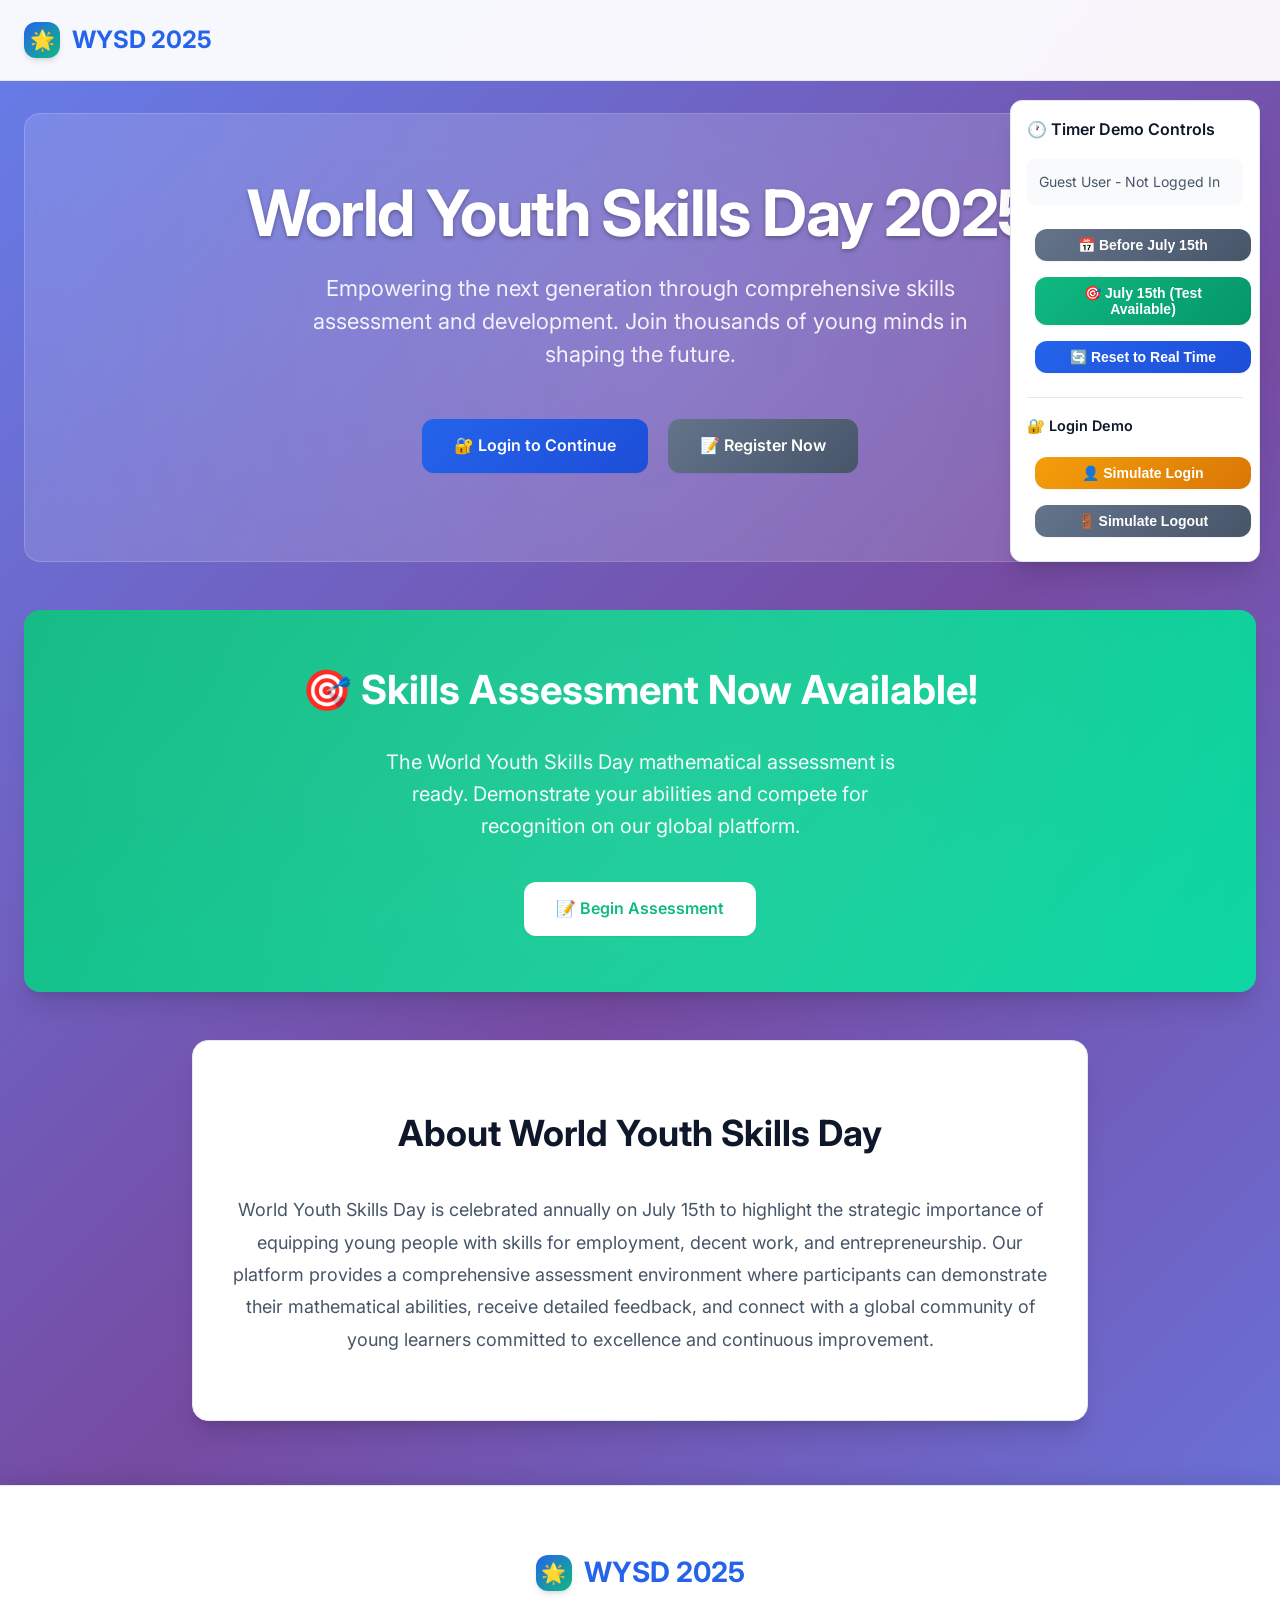
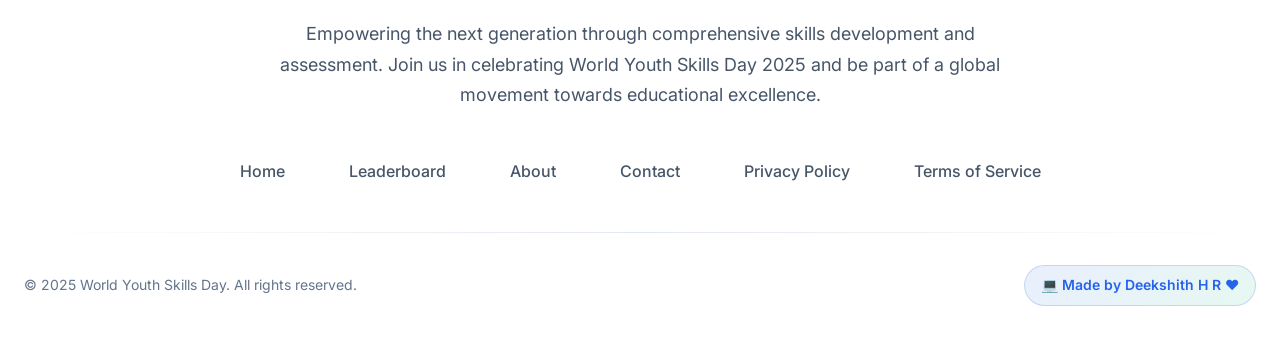
<file: index.html>
<!DOCTYPE html>
<html lang="en">
<head>
    <meta charset="UTF-8">
    <meta name="viewport" content="width=device-width, initial-scale=1.0">
    <title>World Youth Skills Day 2025 - Empowering Tomorrow's Leaders</title>
    <meta name="description" content="Join World Youth Skills Day 2025 - A global initiative to test and develop mathematical skills among youth. Participate in our comprehensive assessment program.">
    <link rel="preconnect" href="https://fonts.googleapis.com">
    <link rel="preconnect" href="https://fonts.gstatic.com" crossorigin>
    <link href="https://fonts.googleapis.com/css2?family=Inter:wght@300;400;500;600;700&display=swap" rel="stylesheet">
    <style>
        :root {
            --primary-color: #2563eb;
            --primary-hover: #1d4ed8;
            --secondary-color: #64748b;
            --accent-color: #10b981;
            --accent-hover: #059669;
            --danger-color: #ef4444;
            --danger-hover: #dc2626;
            --warning-color: #f59e0b;
            --warning-hover: #d97706;
            --background-primary: #ffffff;
            --background-secondary: #f8fafc;
            --background-accent: #f1f5f9;
            --text-primary: #0f172a;
            --text-secondary: #475569;
            --text-tertiary: #64748b;
            --border-color: #e2e8f0;
            --border-hover: #cbd5e1;
            --shadow-sm: 0 1px 2px 0 rgb(0 0 0 / 0.05);
            --shadow-md: 0 4px 6px -1px rgb(0 0 0 / 0.1), 0 2px 4px -2px rgb(0 0 0 / 0.1);
            --shadow-lg: 0 10px 15px -3px rgb(0 0 0 / 0.1), 0 4px 6px -4px rgb(0 0 0 / 0.1);
            --shadow-xl: 0 20px 25px -5px rgb(0 0 0 / 0.1), 0 8px 10px -6px rgb(0 0 0 / 0.1);
            --radius-sm: 0.375rem;
            --radius-md: 0.5rem;
            --radius-lg: 0.75rem;
            --radius-xl: 1rem;
        }

        * {
            margin: 0;
            padding: 0;
            box-sizing: border-box;
        }

        body {
            font-family: 'Inter', -apple-system, BlinkMacSystemFont, 'Segoe UI', sans-serif;
            line-height: 1.6;
            color: var(--text-primary);
            background: linear-gradient(135deg, #667eea 0%, #764ba2 50%, #667eea 100%);
            min-height: 100vh;
            -webkit-font-smoothing: antialiased;
            -moz-osx-font-smoothing: grayscale;
        }

        .container {
            max-width: 1280px;
            margin: 0 auto;
            padding: 0 1.5rem;
        }

        /* Professional Header */
        header {
            background: rgba(255, 255, 255, 0.95);
            backdrop-filter: blur(20px);
            border-bottom: 1px solid var(--border-color);
            position: sticky;
            top: 0;
            z-index: 1000;
            transition: all 0.3s ease;
        }

        nav {
            display: flex;
            justify-content: space-between;
            align-items: center;
            max-width: 1280px;
            margin: 0 auto;
            padding: 1rem 1.5rem;
            height: 80px;
        }

        .logo {
            display: flex;
            align-items: center;
            gap: 0.75rem;
            text-decoration: none;
            color: var(--primary-color);
            font-weight: 700;
            font-size: 1.5rem;
            transition: all 0.3s ease;
        }

        .logo:hover {
            transform: translateY(-1px);
        }

        .logo-icon {
            width: 36px;
            height: 36px;
            background: linear-gradient(135deg, var(--primary-color), var(--accent-color));
            border-radius: var(--radius-lg);
            display: flex;
            align-items: center;
            justify-content: center;
            color: white;
            font-size: 1.25rem;
            box-shadow: var(--shadow-md);
        }

        /* Desktop Navigation */
        .nav-links {
            display: flex;
            list-style: none;
            gap: 0.5rem;
            align-items: center;
        }

        .nav-links a {
            text-decoration: none;
            color: var(--text-secondary);
            font-weight: 500;
            font-size: 0.95rem;
            padding: 0.75rem 1rem;
            border-radius: var(--radius-md);
            transition: all 0.3s ease;
            position: relative;
        }

        .nav-links a:hover {
            color: var(--primary-color);
            background: rgba(37, 99, 235, 0.1);
            transform: translateY(-1px);
        }

        .nav-links a.active {
            color: var(--primary-color);
            background: rgba(37, 99, 235, 0.1);
            font-weight: 600;
        }

        /* User Info Section */
        .user-info {
            display: flex;
            align-items: center;
            gap: 1rem;
        }

        .user-avatar {
            width: 40px;
            height: 40px;
            background: linear-gradient(135deg, var(--primary-color), var(--accent-color));
            border-radius: 50%;
            display: flex;
            align-items: center;
            justify-content: center;
            color: white;
            font-weight: 600;
            font-size: 1rem;
            box-shadow: var(--shadow-md);
        }

        .user-details {
            display: flex;
            flex-direction: column;
        }

        .user-name {
            font-weight: 600;
            color: var(--text-primary);
            font-size: 0.9rem;
            line-height: 1.2;
        }

        .user-badge {
            background: linear-gradient(135deg, var(--accent-color), #06d6a0);
            color: white;
            padding: 0.125rem 0.5rem;
            border-radius: 9999px;
            font-size: 0.7rem;
            font-weight: 600;
            text-transform: uppercase;
            letter-spacing: 0.025em;
        }

        .logout-btn {
            background: var(--danger-color);
            color: white;
            border: none;
            padding: 0.5rem 1rem;
            border-radius: var(--radius-md);
            cursor: pointer;
            font-size: 0.875rem;
            font-weight: 500;
            transition: all 0.3s ease;
            box-shadow: var(--shadow-sm);
        }

        .logout-btn:hover {
            background: var(--danger-hover);
            transform: translateY(-1px);
            box-shadow: var(--shadow-md);
        }

        /* Mobile Menu Toggle */
        .mobile-menu-toggle {
            display: none;
            background: var(--primary-color);
            color: white;
            border: none;
            padding: 0.75rem;
            border-radius: var(--radius-md);
            cursor: pointer;
            font-size: 1.125rem;
            transition: all 0.3s ease;
            box-shadow: var(--shadow-sm);
        }

        .mobile-menu-toggle:hover {
            background: var(--primary-hover);
            transform: scale(1.05);
        }

        .mobile-menu-toggle:active {
            transform: scale(0.95);
        }

        /* Mobile Navigation */
        .mobile-nav-overlay {
            position: fixed;
            top: 0;
            left: 0;
            width: 100%;
            height: 100%;
            background: rgba(0, 0, 0, 0.5);
            backdrop-filter: blur(4px);
            z-index: 1001;
            opacity: 0;
            visibility: hidden;
            transition: all 0.3s ease;
        }

        .mobile-nav-overlay.active {
            opacity: 1;
            visibility: visible;
        }

        .mobile-nav-menu {
            position: fixed;
            top: 0;
            right: -100%;
            width: min(400px, 85vw);
            height: 100%;
            background: var(--background-primary);
            box-shadow: var(--shadow-xl);
            transition: right 0.3s ease;
            z-index: 1002;
            display: flex;
            flex-direction: column;
        }

        .mobile-nav-menu.open {
            right: 0;
        }

        .mobile-nav-header {
            background: linear-gradient(135deg, var(--primary-color), var(--accent-color));
            color: white;
            padding: 2rem 1.5rem;
            display: flex;
            justify-content: space-between;
            align-items: center;
        }

        .mobile-nav-title {
            font-weight: 700;
            font-size: 1.25rem;
            display: flex;
            align-items: center;
            gap: 0.75rem;
        }

        .mobile-close-btn {
            background: rgba(255, 255, 255, 0.2);
            border: none;
            color: white;
            font-size: 1.5rem;
            cursor: pointer;
            padding: 0.5rem;
            border-radius: var(--radius-md);
            transition: all 0.3s ease;
            width: 40px;
            height: 40px;
            display: flex;
            align-items: center;
            justify-content: center;
        }

        .mobile-close-btn:hover {
            background: rgba(255, 255, 255, 0.3);
            transform: scale(1.1);
        }

        .mobile-nav-content {
            flex: 1;
            padding: 1.5rem;
            display: flex;
            flex-direction: column;
            overflow-y: auto;
        }

        .mobile-nav-links {
            list-style: none;
            margin-bottom: 2rem;
        }

        .mobile-nav-links li {
            margin-bottom: 0.25rem;
        }

        .mobile-nav-links a {
            text-decoration: none;
            color: var(--text-secondary);
            font-weight: 500;
            font-size: 1rem;
            padding: 1rem 1.25rem;
            display: flex;
            align-items: center;
            gap: 1rem;
            border-radius: var(--radius-lg);
            transition: all 0.3s ease;
            border-left: 3px solid transparent;
        }

        .mobile-nav-links a:hover {
            background: var(--background-accent);
            color: var(--primary-color);
            border-left-color: var(--primary-color);
            transform: translateX(0.25rem);
        }

        .mobile-nav-links a.active {
            background: linear-gradient(135deg, var(--primary-color), var(--accent-color));
            color: white;
            border-left-color: var(--warning-color);
            box-shadow: var(--shadow-md);
        }

        .mobile-user-section {
            border-top: 1px solid var(--border-color);
            padding-top: 1.5rem;
            margin-top: auto;
        }

        .mobile-user-info {
            display: flex;
            align-items: center;
            gap: 1rem;
            margin-bottom: 1.5rem;
            padding: 1rem;
            background: var(--background-secondary);
            border-radius: var(--radius-lg);
        }

        /* Professional Hero Section */
        .hero {
            text-align: center;
            padding: 4rem 0 5rem;
            background: rgba(255, 255, 255, 0.1);
            border-radius: var(--radius-xl);
            margin: 2rem 0;
            backdrop-filter: blur(20px);
            border: 1px solid rgba(255, 255, 255, 0.2);
            position: relative;
            overflow: hidden;
        }

        .hero::before {
            content: '';
            position: absolute;
            top: -50%;
            left: -50%;
            width: 200%;
            height: 200%;
            background: radial-gradient(circle, rgba(255,255,255,0.1) 0%, transparent 70%);
            animation: heroFloat 8s ease-in-out infinite;
        }

        @keyframes heroFloat {
            0%, 100% { transform: translateY(0px) rotate(0deg); }
            50% { transform: translateY(-30px) rotate(180deg); }
        }

        .hero-content {
            position: relative;
            z-index: 2;
        }

        .hero h1 {
            font-size: clamp(2.5rem, 5vw, 4rem);
            font-weight: 700;
            margin-bottom: 1.5rem;
            color: white;
            text-shadow: 0 2px 4px rgba(0,0,0,0.3);
            line-height: 1.1;
            letter-spacing: -0.025em;
        }

        .hero-subtitle {
            font-size: clamp(1.1rem, 2vw, 1.375rem);
            margin-bottom: 2.5rem;
            color: rgba(255, 255, 255, 0.9);
            font-weight: 400;
            max-width: 42rem;
            margin-left: auto;
            margin-right: auto;
            line-height: 1.5;
        }

        .hero-welcome {
            background: rgba(255, 255, 255, 0.15);
            backdrop-filter: blur(10px);
            padding: 2rem;
            border-radius: var(--radius-xl);
            margin-bottom: 2.5rem;
            border: 1px solid rgba(255, 255, 255, 0.2);
            max-width: 32rem;
            margin-left: auto;
            margin-right: auto;
        }

        .hero-welcome h2 {
            color: white;
            margin-bottom: 0.75rem;
            font-size: 1.75rem;
            font-weight: 600;
        }

        .hero-welcome p {
            color: rgba(255, 255, 255, 0.9);
            font-size: 1.125rem;
        }

        /* Professional Buttons */
        .btn {
            display: inline-flex;
            align-items: center;
            justify-content: center;
            gap: 0.5rem;
            padding: 0.875rem 2rem;
            font-size: 1rem;
            font-weight: 600;
            text-decoration: none;
            border-radius: var(--radius-lg);
            transition: all 0.3s ease;
            border: none;
            cursor: pointer;
            margin: 0.5rem;
            box-shadow: var(--shadow-sm);
            position: relative;
            overflow: hidden;
        }

        .btn::before {
            content: '';
            position: absolute;
            top: 50%;
            left: 50%;
            width: 0;
            height: 0;
            background: rgba(255, 255, 255, 0.2);
            border-radius: 50%;
            transform: translate(-50%, -50%);
            transition: width 0.3s, height 0.3s;
        }

        .btn:hover::before {
            width: 200%;
            height: 200%;
        }

        .btn:hover {
            transform: translateY(-2px);
            box-shadow: var(--shadow-lg);
        }

        .btn:active {
            transform: translateY(0);
        }

        .btn.primary {
            background: linear-gradient(135deg, var(--primary-color), var(--primary-hover));
            color: white;
        }

        .btn.secondary {
            background: linear-gradient(135deg, var(--secondary-color), #475569);
            color: white;
        }

        .btn.success {
            background: linear-gradient(135deg, var(--accent-color), var(--accent-hover));
            color: white;
        }

        .btn.warning {
            background: linear-gradient(135deg, var(--warning-color), var(--warning-hover));
            color: white;
        }

        .btn:disabled {
            opacity: 0.6;
            cursor: not-allowed;
            transform: none;
        }

        /* Professional Quick Actions */
        .quick-actions {
            background: var(--background-primary);
            padding: 3rem 2.5rem;
            border-radius: var(--radius-xl);
            margin: 3rem 0;
            text-align: center;
            box-shadow: var(--shadow-xl);
            border: 1px solid var(--border-color);
        }

        .quick-actions h2 {
            margin-bottom: 1rem;
            color: var(--text-primary);
            font-size: 2.25rem;
            font-weight: 700;
        }

        .quick-actions-subtitle {
            color: var(--text-secondary);
            font-size: 1.125rem;
            margin-bottom: 3rem;
            max-width: 32rem;
            margin-left: auto;
            margin-right: auto;
        }

        .actions-grid {
            display: grid;
            grid-template-columns: repeat(auto-fit, minmax(280px, 1fr));
            gap: 2rem;
            margin-top: 2rem;
        }

        .action-card {
            background: var(--background-secondary);
            padding: 2.5rem 2rem;
            border-radius: var(--radius-xl);
            text-align: center;
            transition: all 0.3s ease;
            border: 1px solid var(--border-color);
            position: relative;
            overflow: hidden;
        }

        .action-card::before {
            content: '';
            position: absolute;
            top: -50%;
            right: -50%;
            width: 100%;
            height: 100%;
            background: linear-gradient(135deg, rgba(37, 99, 235, 0.05), rgba(16, 185, 129, 0.05));
            border-radius: 50%;
            transition: transform 0.3s ease;
        }

        .action-card:hover::before {
            transform: scale(1.5);
        }

        .action-card:hover {
            transform: translateY(-8px);
            box-shadow: var(--shadow-xl);
            border-color: var(--primary-color);
        }

        .action-card-icon {
            width: 64px;
            height: 64px;
            background: linear-gradient(135deg, var(--primary-color), var(--accent-color));
            border-radius: var(--radius-xl);
            display: flex;
            align-items: center;
            justify-content: center;
            color: white;
            font-size: 1.75rem;
            margin: 0 auto 1.5rem;
            box-shadow: var(--shadow-md);
        }

        .action-card h3 {
            color: var(--text-primary);
            margin-bottom: 1rem;
            font-size: 1.375rem;
            font-weight: 600;
            position: relative;
            z-index: 2;
        }

        .action-card p {
            color: var(--text-secondary);
            margin-bottom: 2rem;
            line-height: 1.6;
            position: relative;
            z-index: 2;
        }

        /* Professional Countdown */
        .countdown {
            background: var(--background-primary);
            padding: 3rem 2rem;
            border-radius: var(--radius-xl);
            margin: 3rem 0;
            text-align: center;
            box-shadow: var(--shadow-xl);
            border: 1px solid var(--border-color);
        }

        .countdown h2 {
            margin-bottom: 2rem;
            color: var(--text-primary);
            font-size: 2rem;
            font-weight: 700;
        }

        .countdown-display {
            display: flex;
            justify-content: center;
            gap: 1.5rem;
            flex-wrap: wrap;
        }

        .countdown-item {
            background: linear-gradient(135deg, var(--primary-color), var(--accent-color));
            color: white;
            padding: 2rem 1.5rem;
            border-radius: var(--radius-xl);
            min-width: 100px;
            text-align: center;
            position: relative;
            overflow: hidden;
            box-shadow: var(--shadow-lg);
        }

        .countdown-item::before {
            content: '';
            position: absolute;
            top: 0;
            left: -100%;
            width: 100%;
            height: 100%;
            background: linear-gradient(90deg, transparent, rgba(255,255,255,0.2), transparent);
            animation: shimmer 3s infinite;
        }

        @keyframes shimmer {
            0% { left: -100%; }
            100% { left: 100%; }
        }

        .countdown-item .number {
            font-size: 2.5rem;
            font-weight: 700;
            display: block;
            position: relative;
            z-index: 2;
            line-height: 1;
        }

        .countdown-item .label {
            font-size: 0.875rem;
            opacity: 0.9;
            position: relative;
            z-index: 2;
            font-weight: 500;
            text-transform: uppercase;
            letter-spacing: 0.05em;
        }

        /* Test Available Section */
        .test-available {
            background: linear-gradient(135deg, var(--accent-color), #06d6a0);
            color: white;
            padding: 3rem 2rem;
            border-radius: var(--radius-xl);
            text-align: center;
            margin: 3rem 0;
            box-shadow: var(--shadow-xl);
            position: relative;
            overflow: hidden;
        }

        .test-available::before {
            content: '';
            position: absolute;
            top: -50%;
            right: -50%;
            width: 200%;
            height: 200%;
            background: radial-gradient(circle, rgba(255,255,255,0.1) 0%, transparent 70%);
            animation: testPulse 6s ease-in-out infinite;
        }

        @keyframes testPulse {
            0%, 100% { transform: scale(1) rotate(0deg); }
            50% { transform: scale(1.1) rotate(180deg); }
        }

        .test-available h2 {
            margin-bottom: 1.5rem;
            font-size: 2.5rem;
            font-weight: 700;
            position: relative;
            z-index: 2;
        }

        .test-available p {
            font-size: 1.25rem;
            margin-bottom: 2rem;
            opacity: 0.95;
            position: relative;
            z-index: 2;
            max-width: 32rem;
            margin-left: auto;
            margin-right: auto;
        }

        /* About Section */
        .about-section {
            background: var(--background-primary);
            padding: 4rem 2.5rem;
            border-radius: var(--radius-xl);
            text-align: center;
            box-shadow: var(--shadow-xl);
            max-width: 56rem;
            margin: 3rem auto;
            border: 1px solid var(--border-color);
        }

        .about-section h2 {
            margin-bottom: 2rem;
            color: var(--text-primary);
            font-size: 2.25rem;
            font-weight: 700;
        }

        .about-section p {
            line-height: 1.8;
            color: var(--text-secondary);
            font-size: 1.125rem;
        }

        /* Professional Footer */
        .footer {
            background: var(--background-primary);
            backdrop-filter: blur(20px);
            padding: 4rem 0 2rem;
            margin-top: 4rem;
            box-shadow: 0 -4px 20px rgba(0,0,0,0.1);
            border-top: 1px solid var(--border-color);
        }

        .footer-content {
            max-width: 1280px;
            margin: 0 auto;
            padding: 0 1.5rem;
            text-align: center;
        }

        .footer-logo {
            font-size: 1.75rem;
            font-weight: 700;
            color: var(--primary-color);
            margin-bottom: 1.5rem;
            display: flex;
            align-items: center;
            justify-content: center;
            gap: 0.75rem;
        }

        .footer-description {
            color: var(--text-secondary);
            margin-bottom: 2.5rem;
            font-size: 1.125rem;
            max-width: 48rem;
            margin-left: auto;
            margin-right: auto;
            line-height: 1.7;
        }

        .footer-links {
            display: flex;
            justify-content: center;
            gap: 2rem;
            margin-bottom: 2.5rem;
            flex-wrap: wrap;
        }

        .footer-links a {
            color: var(--text-secondary);
            text-decoration: none;
            font-weight: 500;
            transition: all 0.3s ease;
            padding: 0.5rem 1rem;
            border-radius: var(--radius-md);
        }

        .footer-links a:hover {
            color: var(--primary-color);
            background: rgba(37, 99, 235, 0.1);
            transform: translateY(-1px);
        }

        .footer-divider {
            height: 1px;
            background: linear-gradient(90deg, transparent, var(--border-color), transparent);
            margin: 2rem 0;
        }

        .footer-bottom {
            display: flex;
            justify-content: space-between;
            align-items: center;
            color: var(--text-tertiary);
            font-size: 0.875rem;
            flex-wrap: wrap;
            gap: 1rem;
        }

        .footer-copyright {
            display: flex;
            align-items: center;
            gap: 0.5rem;
        }

        .footer-developer {
            display: flex;
            align-items: center;
            gap: 0.5rem;
            color: var(--primary-color);
            font-weight: 600;
            background: linear-gradient(135deg, rgba(37, 99, 235, 0.1), rgba(16, 185, 129, 0.1));
            padding: 0.5rem 1rem;
            border-radius: 9999px;
            border: 1px solid rgba(37, 99, 235, 0.2);
        }

        /* Loading State */
        .loading {
            text-align: center;
            padding: 3rem;
            color: rgba(255, 255, 255, 0.9);
        }

        .spinner {
            width: 40px;
            height: 40px;
            border: 3px solid rgba(255, 255, 255, 0.3);
            border-top: 3px solid white;
            border-radius: 50%;
            animation: spin 1s linear infinite;
            display: inline-block;
            margin-bottom: 1rem;
        }

        @keyframes spin {
            0% { transform: rotate(0deg); }
            100% { transform: rotate(360deg); }
        }

        /* Utility Classes */
        .hidden {
            display: none !important;
        }

        .sr-only {
            position: absolute;
            width: 1px;
            height: 1px;
            padding: 0;
            margin: -1px;
            overflow: hidden;
            clip: rect(0, 0, 0, 0);
            white-space: nowrap;
            border: 0;
        }

        /* Demo Controls */
        .demo-controls {
            position: fixed;
            top: 100px;
            right: 20px;
            background: var(--background-primary);
            padding: 1rem;
            border-radius: var(--radius-lg);
            box-shadow: var(--shadow-xl);
            border: 1px solid var(--border-color);
            z-index: 999;
            max-width: 250px;
        }

        .demo-controls h3 {
            margin-bottom: 1rem;
            color: var(--text-primary);
            font-size: 1rem;
            font-weight: 600;
        }

        .demo-controls button {
            width: 100%;
            margin-bottom: 0.5rem;
            padding: 0.5rem 1rem;
            font-size: 0.875rem;
        }

        .demo-status {
            background: var(--background-secondary);
            padding: 0.75rem;
            border-radius: var(--radius-md);
            margin-bottom: 1rem;
            color: var(--text-secondary);
            font-size: 0.875rem;
        }

        .demo-login-section {
            border-top: 1px solid var(--border-color);
            padding-top: 1rem;
            margin-top: 1rem;
        }

        .demo-login-section h4 {
            color: var(--text-primary);
            font-size: 0.9rem;
            font-weight: 600;
            margin-bottom: 0.75rem;
        }

        /* Responsive Design */
        @media (max-width: 768px) {
            .nav-links {
                display: none;
            }

            .user-info {
                display: none;
            }

            .mobile-menu-toggle {
                display: block;
            }

            .container {
                padding: 0 1rem;
            }

            .hero {
                padding: 3rem 0 4rem;
                margin: 1.5rem 0;
            }

            .quick-actions {
                padding: 2.5rem 1.5rem;
            }

            .actions-grid {
                grid-template-columns: 1fr;
                gap: 1.5rem;
            }

            .action-card {
                padding: 2rem 1.5rem;
            }

            .countdown {
                padding: 2.5rem 1.5rem;
            }

            .countdown-display {
                gap: 1rem;
            }

            .countdown-item {
                min-width: 80px;
                padding: 1.5rem 1rem;
            }

            .countdown-item .number {
                font-size: 2rem;
            }

            .footer-bottom {
                flex-direction: column;
                text-align: center;
                gap: 1.5rem;
            }

            .footer-links {
                gap: 1.5rem;
                justify-content: center;
            }

            .demo-controls {
                position: relative;
                top: auto;
                right: auto;
                margin: 2rem auto;
                width: 100%;
                max-width: none;
            }
        }

        @media (max-width: 480px) {
            .hero h1 {
                font-size: 2rem;
            }
            
            .countdown-item .number {
                font-size: 1.75rem;
            }

            .hero-welcome h2 {
                font-size: 1.5rem;
            }

            .mobile-nav-menu {
                width: 100%;
                right: -100%;
            }

            .footer-links {
                flex-direction: column;
                gap: 1rem;
            }

            .about-section {
                padding: 3rem 1.5rem;
            }
        }
    </style>
</head>
<body>
    <header>
        <nav>
            <a href="index.html" class="logo" aria-label="WYSD 2025 Home">
                <div class="logo-icon">🌟</div>
                <span>WYSD 2025</span>
            </a>

            <!-- Desktop Navigation -->
            <ul class="nav-links" role="menubar" id="userNav">
                <li role="none"><a href="index.html" class="active" role="menuitem">Home</a></li>
                <li role="none"><a href="dashboard.html" role="menuitem">Dashboard</a></li>
                <li role="none"><a href="test.html" role="menuitem">Assessment</a></li>
                <li role="none"><a href="practice-test.html" role="menuitem">Practice Test</a></li>
                <li role="none"><a href="analytics.html" role="menuitem">Analytics</a></li>
                <li role="none"><a href="leaderboard.html" role="menuitem">Leaderboard</a></li>
            </ul>

            <!-- Desktop User Info -->
            <div class="user-info hidden" id="userInfo">
            <!-- Guest Desktop Navigation (hidden by default) -->
            <ul class="nav-links hidden" role="menubar" id="guestNav">
                <li role="none"><a href="index.html" class="active" role="menuitem">Home</a></li>
                <li role="none"><a href="register.html" role="menuitem">Register</a></li>
                <li role="none"><a href="login.html" role="menuitem">Login</a></li>
                <li role="none"><a href="leaderboard.html" role="menuitem">Leaderboard</a></li>
            </ul>
                <div class="user-avatar" id="userAvatar" aria-label="User Avatar">U</div>
                <div class="user-details">
                    <span class="user-name" id="userName">Loading...</span>
                    <span class="user-badge">PARTICIPANT</span>
                </div>
                <button class="logout-btn" onclick="logout()" aria-label="Logout">Logout</button>
            </div>

            <!-- Mobile Menu Toggle -->
            <button 
                class="mobile-menu-toggle" 
                onclick="toggleMobileMenu()" 
                aria-label="Open navigation menu"
                aria-expanded="false"
                aria-controls="mobileNavMenu"
            >
                ☰
            </button>
        </nav>
    </header>

    <!-- Mobile Navigation Overlay -->
    <div class="mobile-nav-overlay" id="mobileNavOverlay" onclick="closeMobileMenu()"></div>
    
    <!-- Mobile Navigation Menu -->
    <div class="mobile-nav-menu" id="mobileNavMenu" role="dialog" aria-modal="true" aria-labelledby="mobileNavTitle">
        <div class="mobile-nav-header">
            <div class="mobile-nav-title" id="mobileNavTitle">
                <div class="logo-icon">🌟</div>
                WYSD 2025
            </div>
            <button 
                class="mobile-close-btn" 
                onclick="closeMobileMenu()" 
                aria-label="Close navigation menu"
            >
                
            </button>
        </div>
        
        <div class="mobile-nav-content">
            <!-- Guest Mobile Navigation -->
            <ul class="mobile-nav-links" id="mobileGuestNav" role="menu">
                <li role="none"><a href="index.html" class="active" role="menuitem">🏠 Home</a></li>
                <li role="none"><a href="register.html" role="menuitem">📝 Register</a></li>
                <li role="none"><a href="login.html" role="menuitem">🔐 Login</a></li>
                <li role="none"><a href="leaderboard.html" role="menuitem">🏆 Leaderboard</a></li>
            </ul>

            <!-- User Mobile Navigation (Hidden by default) -->
            <ul class="mobile-nav-links hidden" id="mobileUserNav" role="menu">
                <li role="none"><a href="index.html" class="active" role="menuitem">🏠 Home</a></li>
                <li role="none"><a href="dashboard.html" role="menuitem">📊 Dashboard</a></li>
                <li role="none"><a href="test.html" role="menuitem">📝 Test</a></li>
                <li role="none"><a href="leaderboard.html" role="menuitem">🏆 Leaderboard</a></li>
            </ul>
            
            <!-- Mobile User Section -->
            <div class="mobile-user-section hidden" id="mobileUserSection">
                <div class="mobile-user-info">
                    <div class="user-avatar" id="mobileUserAvatar">U</div>
                    <div>
                        <div class="user-name" id="mobileUserName">User</div>
                        <div class="user-badge">PARTICIPANT</div>
                    </div>
                </div>
                <button class="btn primary" onclick="logout()" style="width: 100%;">
                    🔐 Logout
                </button>
            </div>
        </div>
    </div>

    <!-- Demo Controls -->
    <div class="demo-controls">
        <h3>🕐 Timer Demo Controls</h3>
        <div class="demo-status" id="demoStatus">
            Current Status: Loading...
        </div>
        <button class="btn secondary" onclick="simulateBeforeJuly15()">
            📅 Before July 15th
        </button>
        <button class="btn success" onclick="simulateJuly15()">
            🎯 July 15th (Test Available)
        </button>
        <button class="btn primary" onclick="resetToActualTime()">
            🔄 Reset to Real Time
        </button>
        
        <div class="demo-login-section">
            <h4>🔐 Login Demo</h4>
            <button class="btn warning" onclick="simulateLogin()">
                👤 Simulate Login
            </button>
            <button class="btn secondary" onclick="simulateLogout()">
                🚪 Simulate Logout
            </button>
        </div>
    </div>

    <div class="container">
        <!-- Loading State -->
        <div id="loadingState" class="hero">
            <div class="loading">
                <div class="spinner"></div>
                <h2>Loading Your Experience...</h2>
                <p>Preparing the World Youth Skills Day platform</p>
            </div>
        </div>

        <!-- Guest User Content -->
        <div id="guestContent" class="hidden">
            <div class="hero">
                <div class="hero-content">
                    <h1>World Youth Skills Day 2025</h1>
                    <p class="hero-subtitle">
                        Empowering the next generation through comprehensive skills assessment and development. 
                        Join thousands of young minds in shaping the future.
                    </p>
                    <div>
                        <a href="login.html" class="btn primary">
                            🔐 Login to Continue
                        </a>
                        <a href="register.html" class="btn secondary">
                            📝 Register Now
                        </a>
                    </div>
                </div>
            </div>
        </div>

        <!-- Logged-in User Content -->
        <div id="userContent" class="hidden">
            <div class="hero">
                <div class="hero-content">
                    <h1>World Youth Skills Day 2025</h1>
                    <div class="hero-welcome">
                        <h2>Welcome back! 👋</h2>
                        <p>Ready to showcase your skills and compete with talented individuals worldwide?</p>
                    </div>
                    <div id="userActionButtons">
                        <!-- Buttons will be dynamically inserted here -->
                    </div>
                </div>
            </div>

            <div class="quick-actions">
                <h2>🚀 Quick Actions</h2>
                <p class="quick-actions-subtitle">
                    Access your personalized dashboard and explore available features
                </p>
                <div class="actions-grid">
                    <div class="action-card">
                        <div class="action-card-icon">📊</div>
                        <h3>Personal Dashboard</h3>
                        <p>Monitor your progress, view detailed analytics, and track your performance metrics</p>
                        <a href="dashboard.html" class="btn secondary">Access Dashboard</a>
                    </div>
                    <div class="action-card">
                        <div class="action-card-icon">🏆</div>
                        <h3>Global Leaderboard</h3>
                        <p>See how you rank against participants worldwide and discover top performers</p>
                        <a href="leaderboard.html" class="btn secondary">View Rankings</a>
                    </div>
                    <div class="action-card" id="testActionCard">
                        <div class="action-card-icon">📝</div>
                        <h3>Skills Assessment</h3>
                        <p id="testActionText">Participate in our comprehensive mathematical skills evaluation</p>
                        <div id="testActionButton">
                            <!-- Button will be dynamically inserted -->
                        </div>
                    </div>
                </div>
            </div>
        </div>

        <!-- Countdown Timer (shown when test is not available) -->
        <div class="countdown" id="countdownSection">
            <h2 id="countdownTitle">Assessment Available July 15th</h2>
            <div class="countdown-display" id="countdownDisplay">
                <div class="countdown-item">
                    <span class="number" id="days">00</span>
                    <span class="label">Days</span>
                </div>
                <div class="countdown-item">
                    <span class="number" id="hours">00</span>
                    <span class="label">Hours</span>
                </div>
                <div class="countdown-item">
                    <span class="number" id="minutes">00</span>
                    <span class="label">Minutes</span>
                </div>
                <div class="countdown-item">
                    <span class="number" id="seconds">00</span>
                    <span class="label">Seconds</span>
                </div>
            </div>
        </div>

        <!-- Test Available Section (shown when test is available) -->
        <div class="test-available hidden" id="testAvailableSection">
            <h2>🎯 Skills Assessment Now Available!</h2>
            <p>
                The World Youth Skills Day mathematical assessment is ready. 
                Demonstrate your abilities and compete for recognition on our global platform.
            </p>
            <a href="test.html" class="btn" style="background: white; color: var(--accent-color); font-weight: 600;">
                📝 Begin Assessment
            </a>
        </div>

        <div class="about-section">
            <h2>About World Youth Skills Day</h2>
            <p>
                World Youth Skills Day is celebrated annually on July 15th to highlight the strategic importance 
                of equipping young people with skills for employment, decent work, and entrepreneurship. 
                Our platform provides a comprehensive assessment environment where participants can demonstrate 
                their mathematical abilities, receive detailed feedback, and connect with a global community 
                of young learners committed to excellence and continuous improvement.
            </p>
        </div>
    </div>

    <!-- Professional Footer -->
    <footer class="footer">
        <div class="footer-content">
            <div class="footer-logo">
                <div class="logo-icon">🌟</div>
                WYSD 2025
            </div>
            <p class="footer-description">
                Empowering the next generation through comprehensive skills development and assessment. 
                Join us in celebrating World Youth Skills Day 2025 and be part of a global movement 
                towards educational excellence.
            </p>
            
            <div class="footer-links">
                <a href="index.html">Home</a>
                <a href="leaderboard.html">Leaderboard</a>
                <a href="#about">About</a>
                <a href="#contact">Contact</a>
                <a href="#privacy">Privacy Policy</a>
                <a href="#terms">Terms of Service</a>
            </div>
            
            <div class="footer-divider"></div>
            
            <div class="footer-bottom">
                <div class="footer-copyright">
                    <span>© 2025 World Youth Skills Day. All rights reserved.</span>
                </div>
                <div class="footer-developer">
                    💻 Made by Deekshith H R ❤️
                </div>
            </div>
        </div>
    </footer>

    <script>
        // Global variables for timer control
        let countdownInterval;
        let simulatedDate = null; // null means use real time
        let currentUser = null;
        let isLoggedIn = false; // Track actual login state

        // Demo control functions
        window.simulateBeforeJuly15 = function() {
            simulatedDate = new Date('2025-07-10T10:30:00');
            updateDemoStatus('Simulating: July 10th, 2025 (Before July 15th)');
            updateCountdown();
            setupUserButtons();
        };

        window.simulateJuly15 = function() {
            simulatedDate = new Date('2025-07-15T00:00:00');
            updateDemoStatus('Simulating: July 15th, 2025 (Test Available)');
            updateCountdown();
            setupUserButtons();
        };

        window.resetToActualTime = function() {
            simulatedDate = null;
            updateDemoStatus('Using Real Time: ' + new Date().toLocaleDateString());
            updateCountdown();
            setupUserButtons();
        };

        // Demo login/logout functions
        window.simulateLogin = function() {
            const demoUser = {
                email: 'demo@wysd2025.com',
                name: 'Demo User',
                uid: 'demo-uid-' + Date.now()
            };

            // Store in localStorage
            localStorage.setItem('wysd_user', JSON.stringify(demoUser));
            
            // Update state
            currentUser = demoUser;
            isLoggedIn = true;
            
            // Update UI
            showContent(true, demoUser);
            updateDemoStatus('Demo User Logged In: ' + demoUser.email);
        };

        window.simulateLogout = function() {
            // Clear session
            localStorage.removeItem('wysd_user');
            
            // Update state
            currentUser = null;
            isLoggedIn = false;
            
            // Update UI
            showContent(false);
            updateDemoStatus('User Logged Out - Showing Guest Content');
        };

        function updateDemoStatus(status) {
            const statusElement = document.getElementById('demoStatus');
            if (statusElement) {
                statusElement.textContent = status;
            }
        }

        // Mobile navigation functions
        window.toggleMobileMenu = function() {
            const overlay = document.getElementById('mobileNavOverlay');
            const menu = document.getElementById('mobileNavMenu');
            const toggle = document.querySelector('.mobile-menu-toggle');
            
            if (!overlay || !menu || !toggle) return;
            
            overlay.classList.add('active');
            menu.classList.add('open');
            toggle.setAttribute('aria-expanded', 'true');
            document.body.style.overflow = 'hidden';
            
            const firstMenuItem = menu.querySelector('a[role="menuitem"]');
            if (firstMenuItem) firstMenuItem.focus();
        };

        window.closeMobileMenu = function() {
            const overlay = document.getElementById('mobileNavOverlay');
            const menu = document.getElementById('mobileNavMenu');
            const toggle = document.querySelector('.mobile-menu-toggle');
            
            if (!overlay || !menu || !toggle) return;
            
            overlay.classList.remove('active');
            menu.classList.remove('open');
            toggle.setAttribute('aria-expanded', 'false');
            document.body.style.overflow = '';
            toggle.focus();
        };

        // Generate user avatar initial
        function generateAvatar(name) {
            const initial = name ? name.charAt(0).toUpperCase() : 'U';
            const avatarElements = [
                document.getElementById('userAvatar'),
                document.getElementById('mobileUserAvatar')
            ];
            
            avatarElements.forEach(element => {
                if (element) element.textContent = initial;
            });
        }

        // Check if user is logged in - FIXED VERSION
        function checkAuthStatus() {
            const userSession = localStorage.getItem('wysd_user');
            
            if (userSession) {
                try {
                    const userData = JSON.parse(userSession);
                    // Validate the session data
                    if (userData && userData.email) {
                        return userData;
                    } else {
                        // Invalid session data, remove it
                        localStorage.removeItem('wysd_user');
                        return null;
                    }
                } catch (e) {
                    // Invalid JSON, remove it
                    localStorage.removeItem('wysd_user');
                    return null;
                }
            }
            
            // Return null if no valid session exists
            return null;
        }

        // Show content based on login status - FIXED VERSION
        function showContent(loggedIn, user = null) {
            const elements = {
                loadingState: document.getElementById('loadingState'),
                guestContent: document.getElementById('guestContent'),
                userContent: document.getElementById('userContent'),
                guestNav: document.getElementById('guestNav'),
                userNav: document.getElementById('userNav'),
                userInfo: document.getElementById('userInfo'),
                userName: document.getElementById('userName'),
                mobileGuestNav: document.getElementById('mobileGuestNav'),
                mobileUserNav: document.getElementById('mobileUserNav'),
                mobileUserSection: document.getElementById('mobileUserSection'),
                mobileUserName: document.getElementById('mobileUserName')
            };

            // Hide loading state
            if (elements.loadingState) {
                elements.loadingState.classList.add('hidden');
            }

            // Update login state
            isLoggedIn = loggedIn;
            currentUser = user;

            if (loggedIn && user) {
                // Show logged-in user content
                elements.guestContent?.classList.add('hidden');
                elements.userContent?.classList.remove('hidden');
                
                // Desktop navigation
                elements.guestNav?.classList.add('hidden');
                elements.userNav?.classList.remove('hidden');
                elements.userInfo?.classList.remove('hidden');
                
                // Mobile navigation
                elements.mobileGuestNav?.classList.add('hidden');
                elements.mobileUserNav?.classList.remove('hidden');
                elements.mobileUserSection?.classList.remove('hidden');
                
                // Update user info
                const displayName = user.name || user.email || 'User'; // already prefers name, keep as is
                if (elements.userName) {
                    elements.userName.textContent = displayName;
                }
                if (elements.mobileUserName) {
                    elements.mobileUserName.textContent = displayName;
                }
                
                // Generate avatar
                generateAvatar(displayName);
                
                // Setup user-specific buttons
                setupUserButtons();
            } else {
                // Show guest content
                elements.guestContent?.classList.remove('hidden');
                elements.userContent?.classList.add('hidden');
                
                // Desktop navigation
                elements.guestNav?.classList.remove('hidden');
                elements.userNav?.classList.add('hidden');
                elements.userInfo?.classList.add('hidden');
                
                // Mobile navigation
                elements.mobileGuestNav?.classList.remove('hidden');
                elements.mobileUserNav?.classList.add('hidden');
                elements.mobileUserSection?.classList.add('hidden');
            }

            // Always update countdown
            updateCountdown();
        }

        // Setup buttons based on test availability
        function setupUserButtons() {
            const userActionButtons = document.getElementById('userActionButtons');
            const testActionButton = document.getElementById('testActionButton');
            const testActionText = document.getElementById('testActionText');
            
            if (!userActionButtons || !testActionButton || !testActionText) return;
            
            const isTestAvailable = checkTestAvailability();
            
            if (isTestAvailable) {
                // Test is available
                userActionButtons.innerHTML = `
                    <a href="test.html" class="btn success">
                        📝 Begin Assessment
                    </a>
                    <a href="dashboard.html" class="btn secondary">
                        📊 View Dashboard
                    </a>
                    <a href="leaderboard.html" class="btn primary">
                        🏆 Global Rankings
                    </a>
                `;
                
                testActionText.textContent = "The comprehensive skills assessment is now available. Demonstrate your abilities and compete globally.";
                testActionButton.innerHTML = '<a href="test.html" class="btn success">Begin Assessment</a>';
            } else {
                // Test not available yet
                const timeLeft = getTimeUntilTest();
                
                userActionButtons.innerHTML = `
                    <a href="dashboard.html" class="btn secondary">
                        📊 View Dashboard
                    </a>
                    <a href="leaderboard.html" class="btn primary">
                        🏆 Current Rankings
                    </a>
                `;
                
                testActionText.textContent = `Assessment will be available on July 15th. ${timeLeft}`;
                testActionButton.innerHTML = '<button class="btn" disabled style="opacity: 0.6;">Assessment Coming Soon</button>';
            }
        }

        // Check if test is available
        function checkTestAvailability() {
            const currentTime = simulatedDate || new Date();
            const targetDate = new Date('2025-07-15T00:00:00');
            return currentTime >= targetDate;
        }

        // Get time until test
        function getTimeUntilTest() {
            const currentTime = simulatedDate || new Date();
            const targetDate = new Date('2025-07-15T00:00:00');
            const distance = targetDate.getTime() - currentTime.getTime();

            if (distance <= 0) {
                return "Assessment is now available!";
            }

            const days = Math.floor(distance / (1000 * 60 * 60 * 24));
            
            if (days > 0) {
                return `${days} day${days > 1 ? 's' : ''} remaining`;
            } else {
                const hours = Math.floor((distance % (1000 * 60 * 60 * 24)) / (1000 * 60 * 60));
                return `${hours} hour${hours > 1 ? 's' : ''} remaining`;
            }
        }

        // Enhanced countdown timer
        function updateCountdown() {
            const currentTime = simulatedDate || new Date();
            const targetDate = new Date('2025-07-15T00:00:00');
            const distance = targetDate.getTime() - currentTime.getTime();

            const countdownSection = document.getElementById('countdownSection');
            const testAvailableSection = document.getElementById('testAvailableSection');
            const countdownTitle = document.getElementById('countdownTitle');

            if (distance > 0) {
                // Show countdown - test not available yet
                countdownSection?.classList.remove('hidden');
                testAvailableSection?.classList.add('hidden');

                const days = Math.floor(distance / (1000 * 60 * 60 * 24));
                const hours = Math.floor((distance % (1000 * 60 * 60 * 24)) / (1000 * 60 * 60));
                const minutes = Math.floor((distance % (1000 * 60 * 60)) / (1000 * 60));
                const seconds = Math.floor((distance % (1000 * 60)) / 1000);

                // Update countdown title based on time remaining
                if (countdownTitle) {
                    if (days > 1) {
                        countdownTitle.textContent = `Assessment Available July 15th - ${days} Days Remaining`;
                    } else if (days === 1) {
                        countdownTitle.textContent = `Assessment Available Tomorrow!`;
                    } else if (hours > 0) {
                        countdownTitle.textContent = `Assessment Available Today - ${hours} Hours Remaining`;
                    } else {
                        countdownTitle.textContent = `Assessment Available Very Soon!`;
                    }
                }

                // Update countdown display
                const timeElements = {
                    days: document.getElementById('days'),
                    hours: document.getElementById('hours'),
                    minutes: document.getElementById('minutes'),
                    seconds: document.getElementById('seconds')
                };

                if (timeElements.days) timeElements.days.textContent = days.toString().padStart(2, '0');
                if (timeElements.hours) timeElements.hours.textContent = hours.toString().padStart(2, '0');
                if (timeElements.minutes) timeElements.minutes.textContent = minutes.toString().padStart(2, '0');
                if (timeElements.seconds) timeElements.seconds.textContent = seconds.toString().padStart(2, '0');
            } else {
                // Test is available - hide countdown, show test available section
                countdownSection?.classList.add('hidden');
                testAvailableSection?.classList.remove('hidden');
            }
        }

        // Enhanced logout function - FIXED VERSION
        window.logout = function() {
            if (confirm('Are you sure you want to logout?')) {
                // Clear all session data
                localStorage.removeItem('wysd_user');
                sessionStorage.removeItem('wysd_user');
                
                // Reset state variables
                currentUser = null;
                isLoggedIn = false;
                
                // Close mobile menu if open
                closeMobileMenu();
                
                // Update UI to show guest content
                showContent(false);
                
                // Update demo status
                updateDemoStatus('User logged out - Showing guest content');
                
                // Optional: Show success message
                console.log('User successfully logged out');
            }
        };

        // Initialize page
        function initializePage() {
            // Check for existing user session
            const user = checkAuthStatus();
            
            if (user) {
                // User is logged in
                currentUser = user;
                isLoggedIn = true;
                showContent(true, user);
                updateDemoStatus('User Logged In: ' + user.email);
            } else {
                // User is not logged in
                currentUser = null;
                isLoggedIn = false;
                showContent(false);
                updateDemoStatus('Guest User - Not Logged In');
            }

            // Start countdown timer (updates every second)
            countdownInterval = setInterval(updateCountdown, 1000);
        }

        // Event listeners
        document.addEventListener('DOMContentLoaded', function() {
            // Initialize the page after a brief loading simulation
            setTimeout(initializePage, 1000);

            // Mobile menu event listeners
            document.addEventListener('click', function(e) {
                const menu = document.getElementById('mobileNavMenu');
                const toggle = document.querySelector('.mobile-menu-toggle');
                
                if (menu && menu.classList.contains('open') && 
                    !menu.contains(e.target) && 
                    toggle && !toggle.contains(e.target)) {
                    closeMobileMenu();
                }
            });

            // Handle escape key to close mobile menu
            document.addEventListener('keydown', function(e) {
                if (e.key === 'Escape') {
                    const menu = document.getElementById('mobileNavMenu');
                    if (menu && menu.classList.contains('open')) {
                        closeMobileMenu();
                    }
                }
            });

            // Prevent mobile menu from closing when clicking inside
            const mobileMenu = document.getElementById('mobileNavMenu');
            if (mobileMenu) {
                mobileMenu.addEventListener('click', function(e) {
                    e.stopPropagation();
                });
            }

            // Handle mobile menu link clicks
            const mobileLinks = document.querySelectorAll('.mobile-nav-links a');
            mobileLinks.forEach(link => {
                link.addEventListener('click', function() {
                    setTimeout(closeMobileMenu, 100);
                });
            });
        });

        // Cleanup on page unload
        window.addEventListener('beforeunload', function() {
            if (countdownInterval) {
                clearInterval(countdownInterval);
            }
        });

        // Debug function to check current state
        window.debugState = function() {
            console.log('Current State:', {
                isLoggedIn: isLoggedIn,
                currentUser: currentUser,
                localStorage: localStorage.getItem('wysd_user'),
                simulatedDate: simulatedDate
            });
        };
    </script>
</body>
</html>
</file>
